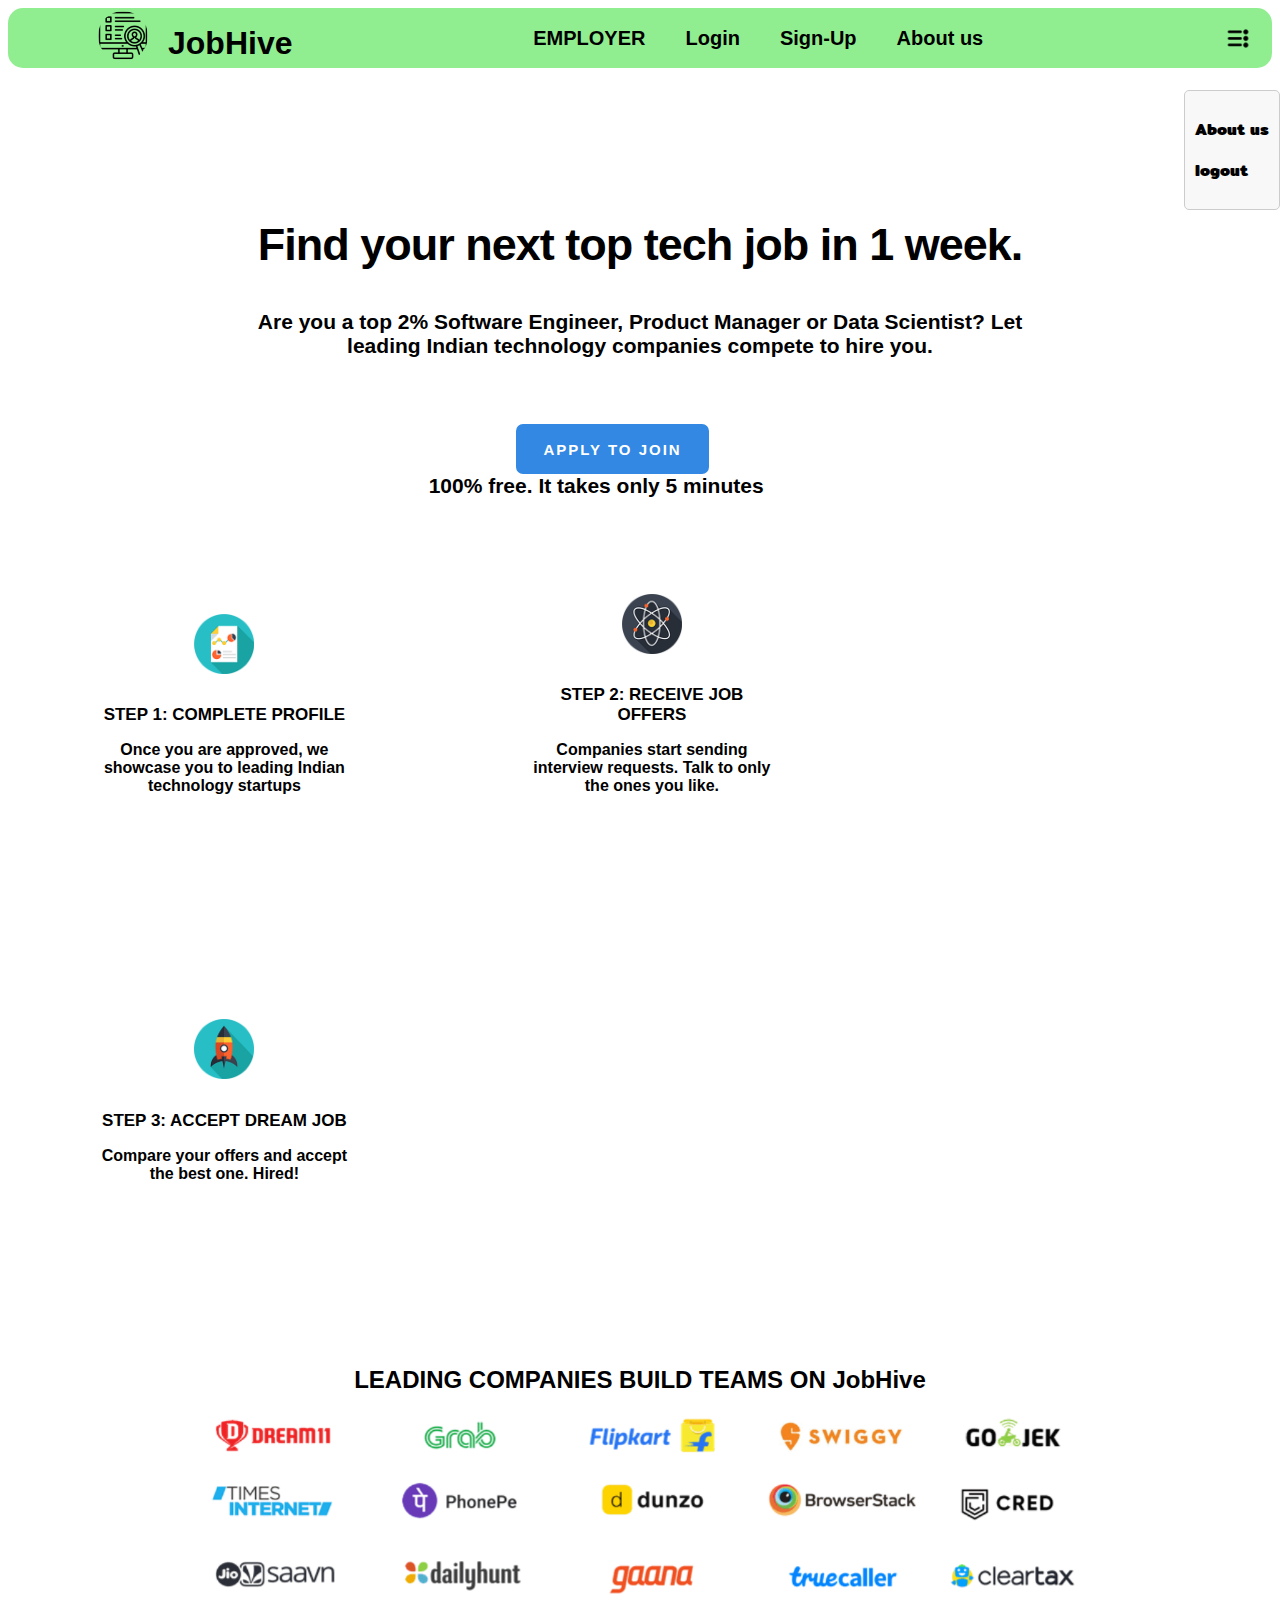
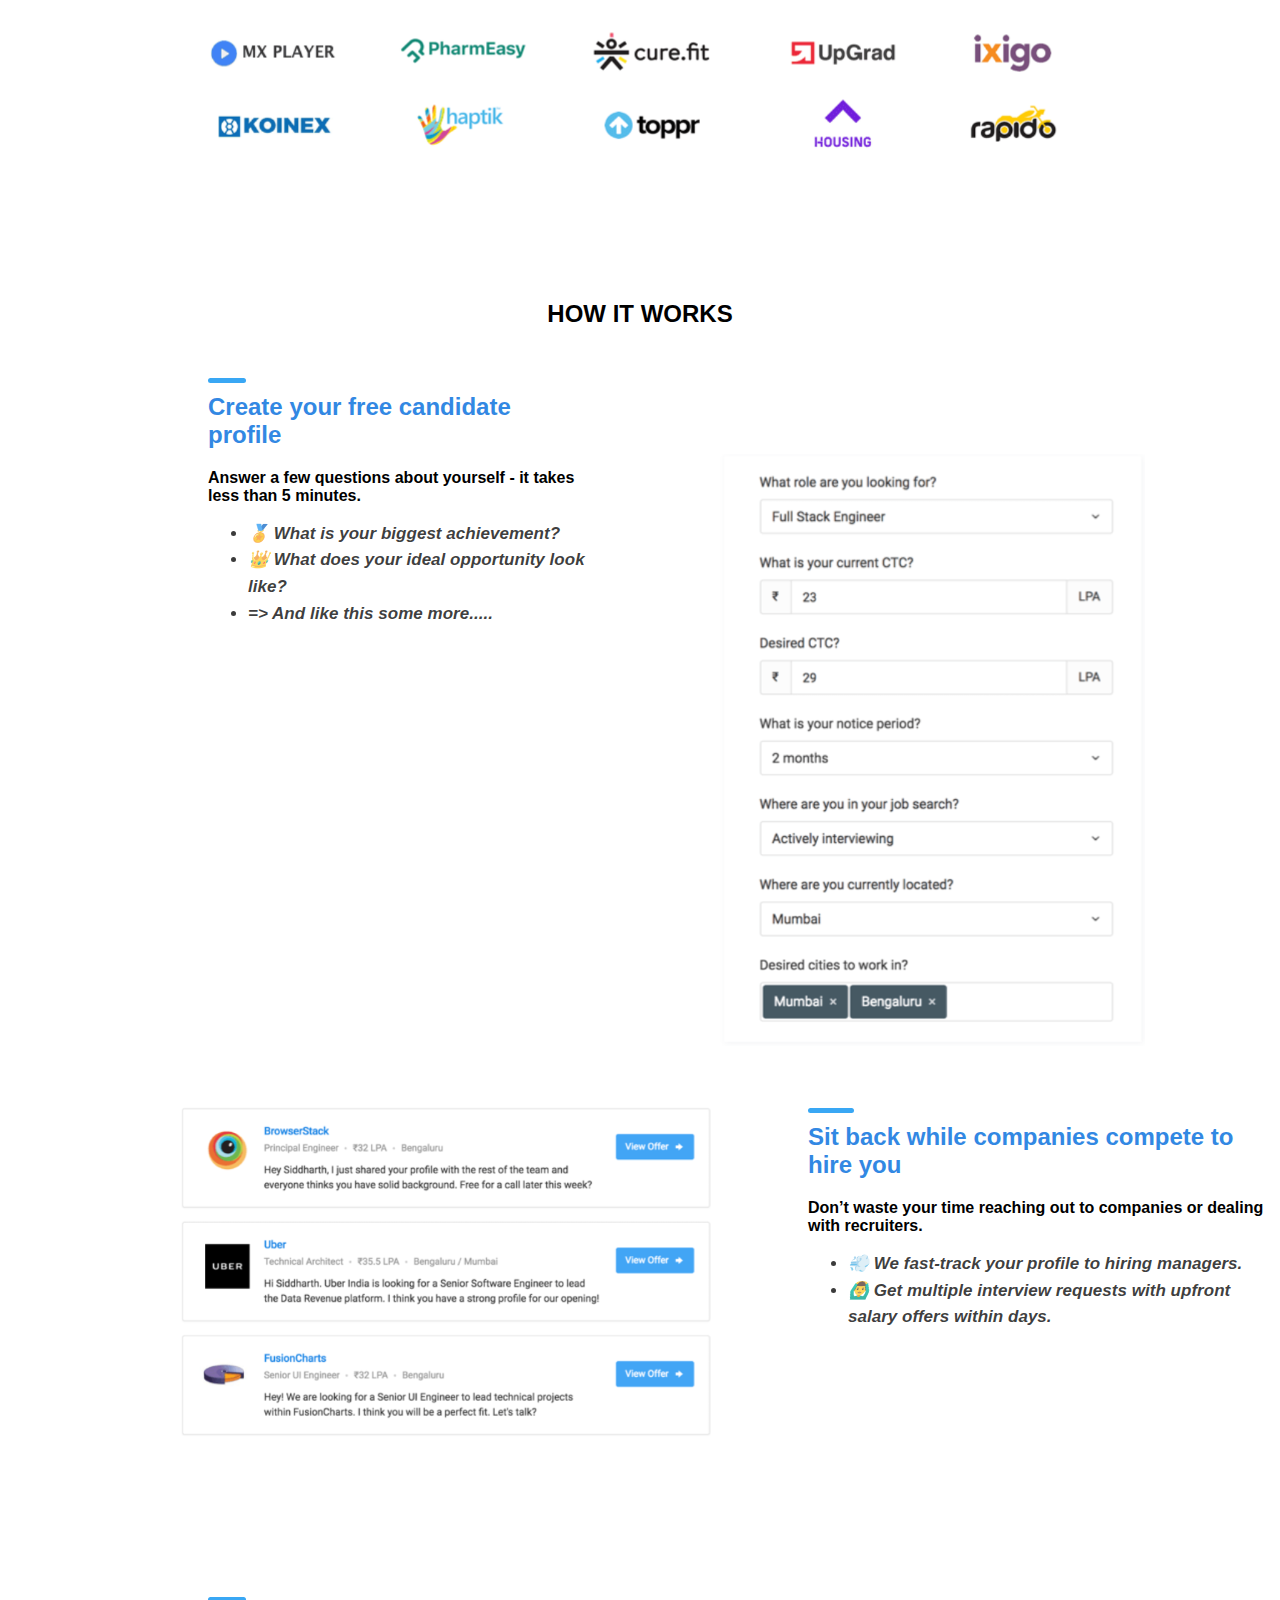
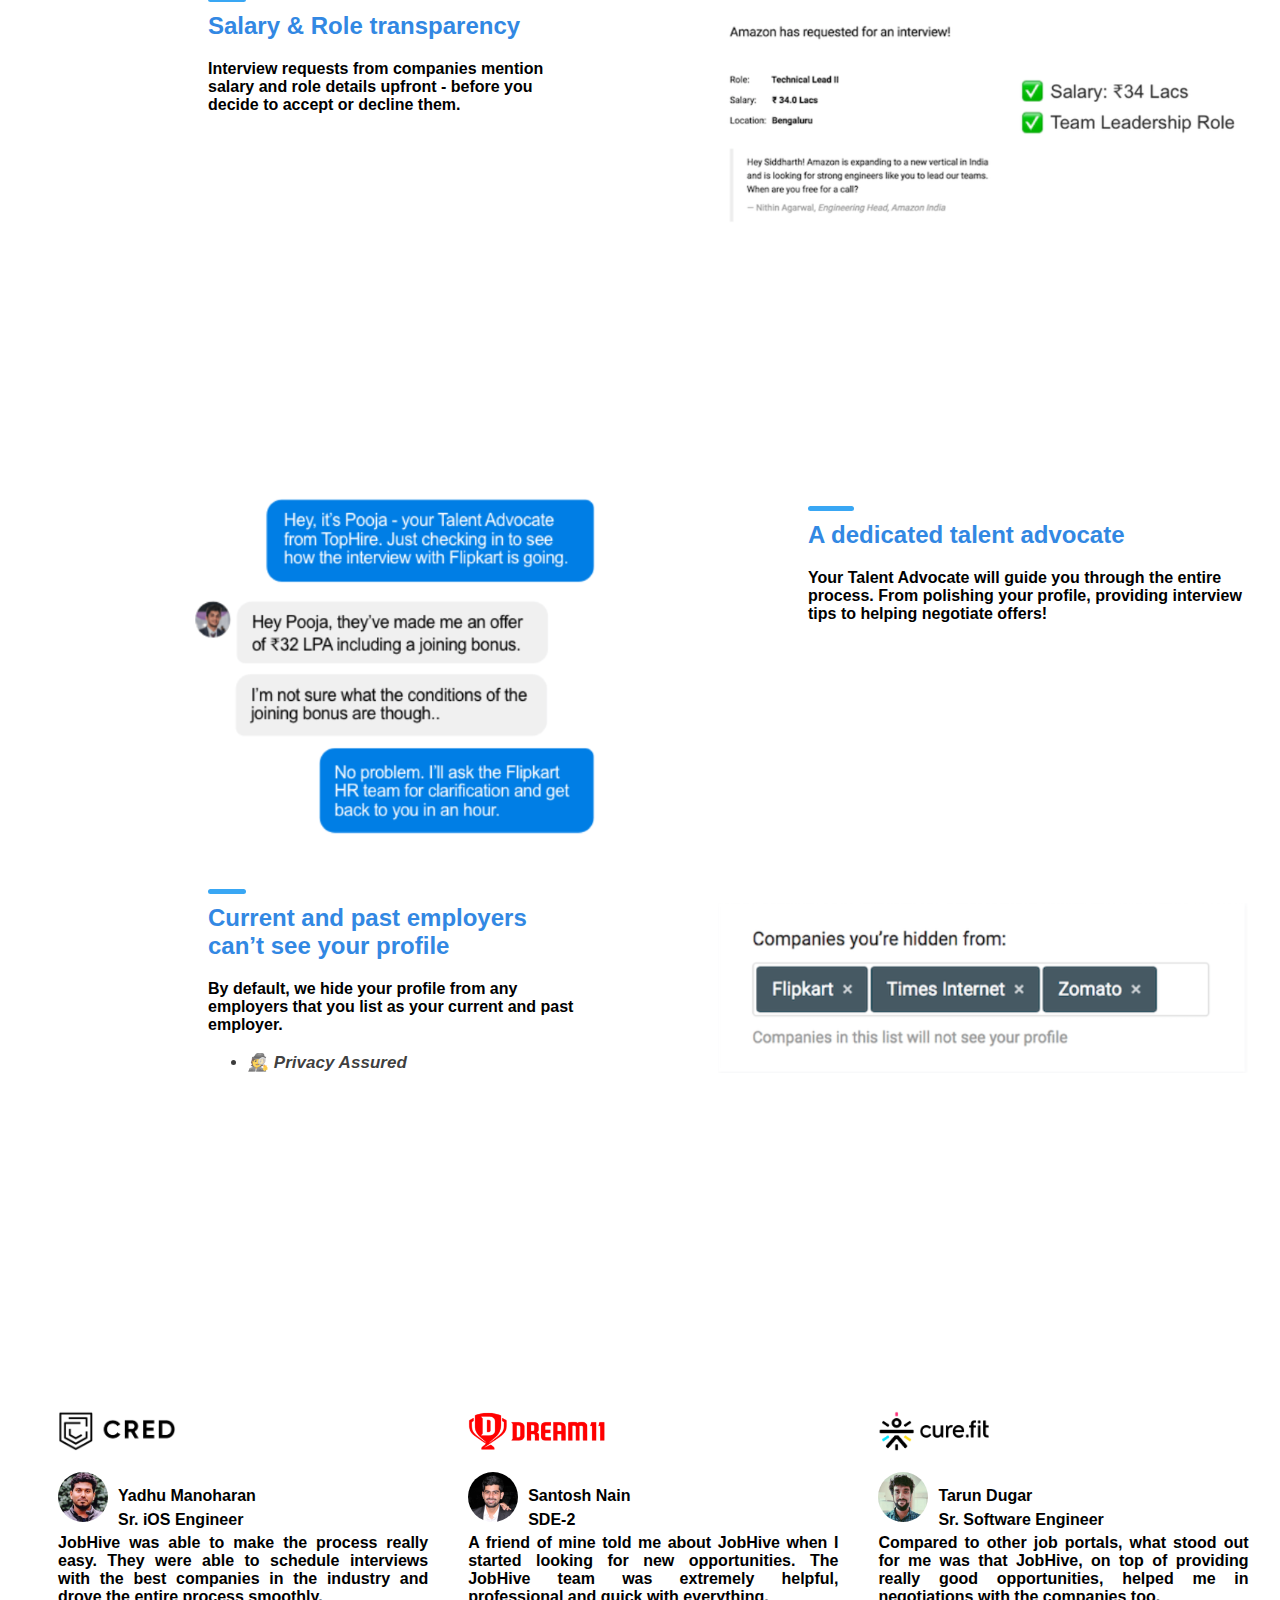
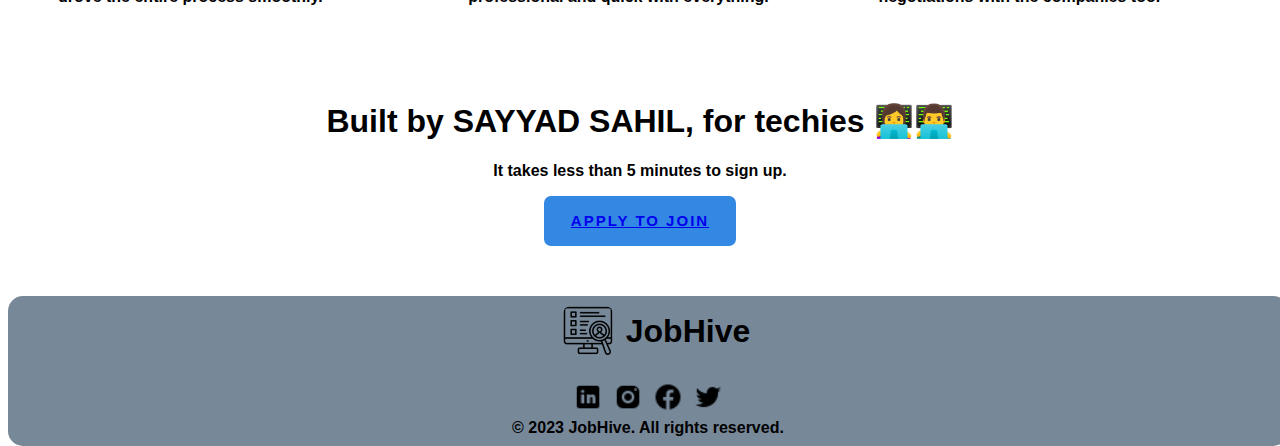
<file: index.html>
<link rel="preconnect" href="https://fonts.googleapis.com">
<link rel="preconnect" href="https://fonts.gstatic.com" crossorigin>
<link href="https://fonts.googleapis.com/css2?family=Alkatra&family=Mitr:wght@300&family=Permanent+Marker&display=swap"
    rel="stylesheet">
<link rel="stylesheet" href="style.css">
<!DOCTYPE html>
<html lang="en">

<head>
    <meta charset="UTF-8">
    <meta http-equiv="X-UA-Compatible" content="IE=edge">
    <meta name="viewport" content="width=device-width, initial-scale=1.0">
    <title>JobHive</title>
    <script>
        // JavaScript function to toggle visibility of more options
        function toggleMoreOptions() {
            var moreOptionsDropdown = document.getElementById("more-options-dropdown");
            moreOptionsDropdown.style.display = moreOptionsDropdown.style.display === "none" ? "block" : "none";
        }
    </script>

</head>

<body>
    <header>
        <div class="navbar">
            <div class="logo">
                <img src="joblogo1.png" alt="Logo">
                <h1>JobHive</h1>
            </div>

            <nav>
                <ul>
                    <li><a href="employer.html">EMPLOYER</a></li>
                    <li><a href="login.html">Login</a></li>
                    <li><a href="signup.html">Sign-Up</a></li>
                    <li><a href="about.html">About us</a></li>
                </ul>
            </nav>

            <div class="more-options" onclick="toggleMoreOptions()">
                <img src="more.png" alt="More Options" width="28" height="28">
            </div>

            <div id="more-options-dropdown" class="more-options-dropdown">
                <!-- More options content... -->
                <p><a href="about.html">About us</a></p>
                <p><a href="index.html">logout</a></p>
            </div>
    </header>

    <body>
        <div class="main">
            <h1>Find your next top tech job in 1 week.</h1>
            <p class="para">Are you a top 2% Software Engineer, Product Manager or Data Scientist?
                Let leading Indian technology companies compete to hire you.</p>
            <button class="btn"><a href="login.html">APPLY TO JOIN</a></button>
            <p class="para2">100% free. It takes only 5 minutes</p>
        </div>

        <div class="services">
            <div class="card">
                <div class="services-icon">
                    <img src="step1.png" alt="services">
                </div>
                <div class="services-description">
                    <h1>STEP 1: COMPLETE PROFILE</h1>
                    <p>Once you are approved, we showcase you to leading Indian technology startups</p>
                </div>
            </div>
            <div class="card">
                <div class="services-icon">
                    <img src="step2.png" alt="services">
                </div>
                <div class="services-description">
                    <h1>STEP 2: RECEIVE JOB OFFERS</h1>
                    <p>Companies start sending interview requests. Talk to only the ones you like.</p>
                </div>
            </div>
            <div class="card">
                <div class="services-icon">
                    <img src="step3.png" alt="services">
                </div>
                <div class="services-description">
                    <h1>STEP 3: ACCEPT DREAM JOB</h1>
                    <p>Compare your offers and accept the best one. Hired!</p>
                </div>
            </div>
        </div>
        <div class="client-section">
            <h1 class="hiring-componies">LEADING COMPANIES BUILD TEAMS ON JobHive
            </h1>
            <div class="logo-list">
                <img src="logo-list.png" alt="logo-list">
            </div>
        </div>
        <div class="container">
            <div class="text">
                <h class="how-work">HOW IT WORKS</h>
            </div>
            <div class="flex-split">
                <div class="f-left">
                    <div class="stylishline"></div>
                    <h2>
                        <span class="benefit-heading">Create your free candidate profile</span>
                    </h2>
                    <p class="key-differ">Answer a few questions about yourself - it takes less than 5 minutes.</p>
                    <ul>
                        <li class="key-differ-list">
                            <span>‍🏅 What is your biggest achievement?</span>
                        </li>
                        <li class="key-differ-list">
                            <span>‍👑️ What does your ideal opportunity look like?</span>
                        </li>
                        <li class="key-differ-list">
                            <span>=> And like this some more.....</span>
                        </li>

                    </ul>
                </div>
                <div class="f-right">
                    <img class="img-key" src="keydiffer.png" alt="key-differ">
                </div>
            </div>

            <div class="flex-split-static">
                <div class="f-left-static">
                    <img class="img-key" src="static.png" alt="key-differ">
                </div>
                <div class="f-right-static">
                    <div class="stylishline"></div>
                    <h2>
                        <span class="benefit-heading">Sit back while companies compete to hire you</span>
                    </h2>
                    <p class="key-differ">Don’t waste your time reaching out to companies or dealing with recruiters.
                    </p>
                    <ul>
                        <li class="key-differ-list">
                            <span>‍💨 We fast-track your profile to hiring managers.</span>
                        </li>
                        <li class="key-differ-list">
                            <span>‍🙆‍♂️ Get multiple interview requests with upfront salary offers within days.</span>
                        </li>
                    </ul>
                </div>
            </div>

            <div class="flex-split-salary">
                <div class="f-left">
                    <div class="stylishline"></div>
                    <h2>
                        <span class="benefit-heading">Salary & Role transparency</span>
                    </h2>
                    <p class="key-differ">Interview requests from companies mention salary and role details upfront -
                        before you decide to accept or decline them.</p>
                </div>
                <div class="f-right-salary">
                    <img class="img-key" src="salary.png" alt="key-differ">
                </div>
            </div>

            <div class="flex-split-static">
                <div class="f-left-static">
                    <img class="img-key" src="chat1.png" alt="key-differ">
                </div>
                <div class="f-right-static">
                    <div class="stylishline"></div>
                    <h2>
                        <span class="benefit-heading">A dedicated talent advocate</span>
                    </h2>
                    <p class="key-differ">Your Talent Advocate will guide you through the entire process. From polishing
                        your profile, providing interview tips to helping negotiate offers!</p>

                </div>
            </div>

            <div class="flex-split-salary">
                <div class="f-left">
                    <div class="stylishline"></div>
                    <h2>
                        <span class="benefit-heading">Current and past employers can’t see your profile</span>
                    </h2>
                    <p class="key-differ">By default, we hide your profile from any employers that you list as your
                        current and past employer.</p>
                    <ul>
                        <li class="key-differ-list">
                            <span>‍🕵 Privacy Assured</span>
                        </li>
                    </ul>
                </div>
                <div class="f-right">
                    <img class="img-key" src="privacy.png" alt="key-differ">
                </div>
            </div>
        </div>
        <div class="componies">
            <div class="card-borderless">
                <div class="compony">
                    <img src="compony1.png" alt="cred">
                </div>
                <div class="candidate">
                    <div class="image">
                        <img src="candidate1.jpg" alt="image">
                    </div>
                    <div>
                        <h4 class="candidate-name">Yadhu Manoharan </h4>
                        <span>Sr. iOS Engineer</span>
                    </div>
                </div>
                <div class="content">JobHive was able to make the process really easy. They were able to schedule
                    interviews with the best companies in the industry and drove the entire process smoothly.</div>
            </div>

            <div class="card-borderless">
                <div class="compony">
                    <img src="compony2.png" alt="dream11">
                </div>
                <div class="candidate">
                    <div class="image">
                        <img src="candidate2.jpeg" alt="image">
                    </div>
                    <div>
                        <h4 class="candidate-name">Santosh Nain </h4>
                        <span>SDE-2</span>
                    </div>
                </div>
                <div class="content">A friend of mine told me about JobHive when I started looking for new
                    opportunities. The JobHive team was extremely helpful, professional and quick with everything.
                </div>
            </div>

            <div class="card-borderless">
                <div class="compony">
                    <img src="compony3.png" alt="cure.fit">
                </div>
                <div class="candidate">
                    <div class="image">
                        <img src="candidate3.jpeg" alt="image">
                    </div>
                    <div>
                        <h4 class="candidate-name">Tarun Dugar </h4>
                        <span>Sr. Software Engineer</span>
                    </div>
                </div>
                <div class="content">Compared to other job portals, what stood out for me was that JobHive, on top of
                    providing really good opportunities, helped me in negotiations with the companies too.</div>
            </div>
        </div>

        <div class="owner">
            <h1>Built by SAYYAD SAHIL, for techies 👩‍💻👨‍💻</h1>
            <p>It takes less than 5 minutes to sign up.</p>
           <button class="owner"><a href="login.html">APPLY TO JOIN</a></button>
        </div>

    </body>
    <footer class="footer">
        <img src="joblogo1.png" alt="Logo">
        <h1>JobHive</h1><br>
        <div class="social-icons">
            <a href="https://www.linkedin.com/" target="_blank">
                <img src="linkedin.png" alt="LinkedIn">
            </a>
            <a href="https://www.instagram.com/" target="_blank">
                <img src="instagram.png" alt="Instagram">
            </a>
            <a href="https://www.facebook.com/" target="_blank">
                <img src="facebook.png" alt="Facebook">
            </a>
            <a href="https://twitter.com/" target="_blank">
                <img src="twitter.png" alt="Twitter">
            </a>
        </div>

        <p>&copy; 2023 JobHive. All rights reserved.</p>
    </footer>

</body>

</html>
</file>
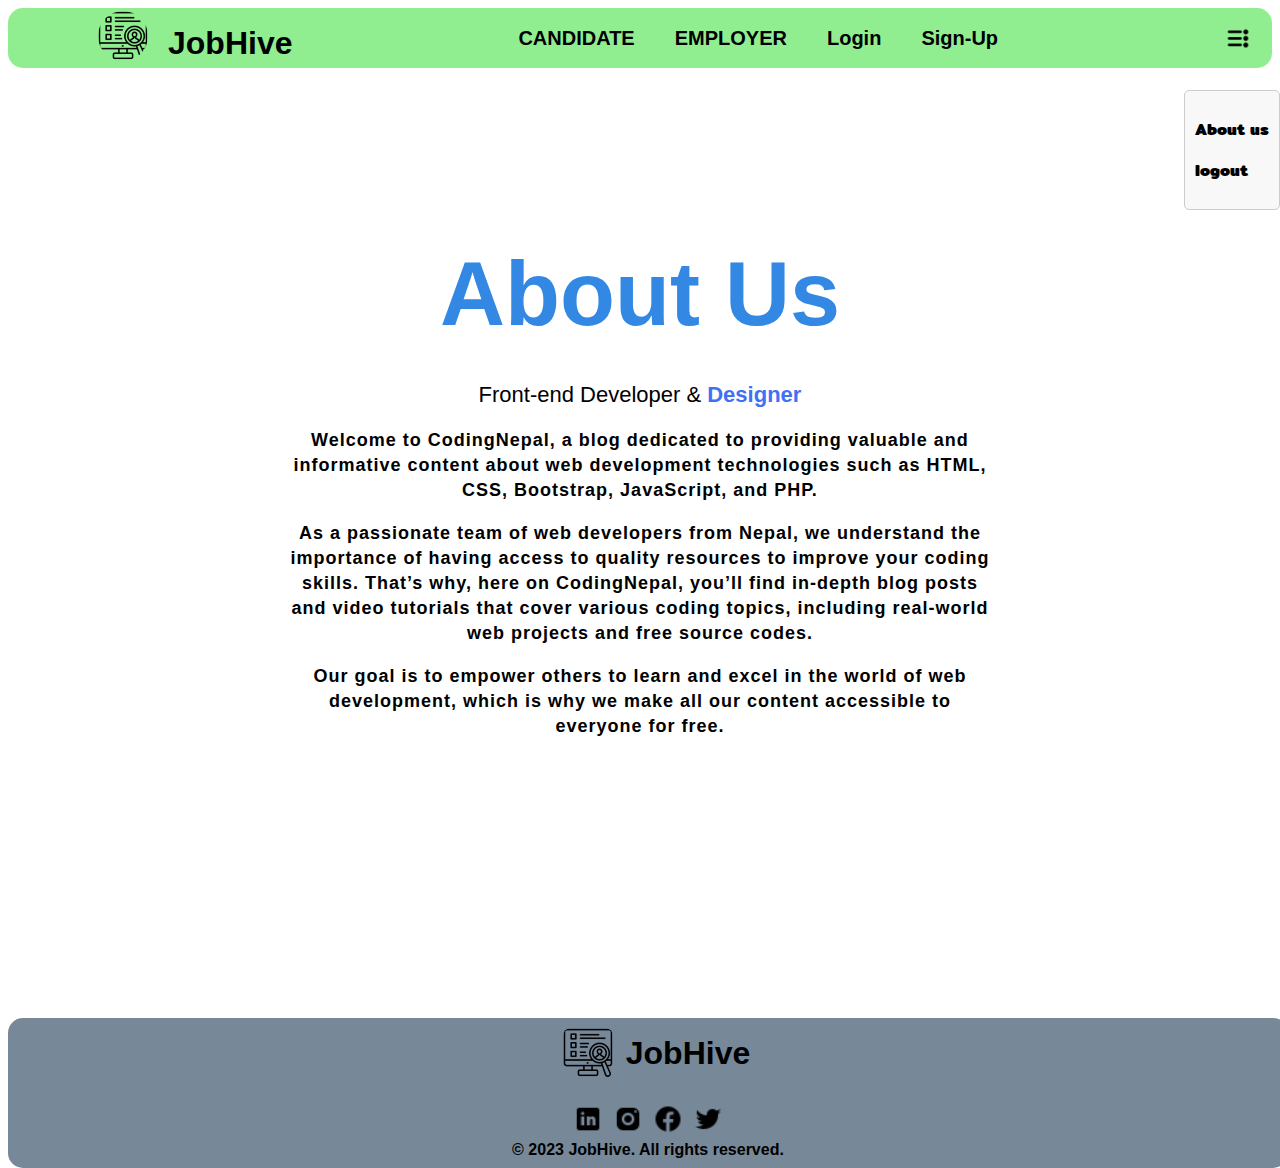
<file: about.html>
<link rel="preconnect" href="https://fonts.googleapis.com">
<link rel="preconnect" href="https://fonts.gstatic.com" crossorigin>
<link href="https://fonts.googleapis.com/css2?family=Alkatra&family=Mitr:wght@300&family=Permanent+Marker&display=swap"
    rel="stylesheet">
<link rel="stylesheet" href="style.css">
<!DOCTYPE html>
<html lang="en">

<head>
    <meta charset="UTF-8">
    <meta http-equiv="X-UA-Compatible" content="IE=edge">
    <meta name="viewport" content="width=device-width, initial-scale=1.0">
    <title>JobHive</title>
    <script>
        // JavaScript function to toggle visibility of more options
        function toggleMoreOptions() {
            var moreOptionsDropdown = document.getElementById("more-options-dropdown");
            moreOptionsDropdown.style.display = moreOptionsDropdown.style.display === "none" ? "block" : "none";
        }
    </script>
    <style>
        .about-us {
            height: 100vh;
            width: 100%;
            padding: 0px 0px;
        }

        .about {
            width: 1130px;
            max-width: 85%;
            margin: 0 auto;
            display: flex;
            align-items: center;
            justify-content: space-around;
        }

        .text {
            width: 700px;
        }

        .text h2 {
            font-size: 90px;
            font-weight: 600;
            margin-bottom: 10px;

        }

        .text h5 {
            font-size: 22px;
            font-weight: 500;
            margin-bottom: 20px;
        }

        span {
            color: #4070f4;
        }

        .text p {
            font-size: 18px;
            line-height: 25px;
            letter-spacing: 1px;
        }

        .data {
            margin-top: 30px;
        }

        .hire {
            font-size: 18px;
            background: #4070f4;
            color: #fff;
            text-decoration: none;
            border: none;
            padding: 8px 25px;
            border-radius: 6px;
            transition: 0.5s;
        }

        .hire:hover {
            background: #000;
            border: 1px solid #4070f4;
        }
    </style>

</head>

<body>
    <header>
        <div class="navbar">
            <div class="logo">
                <img src="joblogo1.png" alt="Logo">
                <h1>JobHive</h1>
            </div>

            <nav>
                <ul>
                    <li><a href="index.html">CANDIDATE</a></li>
                    <li><a href="employer.html">EMPLOYER</a></li>
                    <li><a href="login.html">Login</a></li>
                    <li><a href="signup.html">Sign-Up</a></li>
                </ul>
            </nav>

            <div class="more-options" onclick="toggleMoreOptions()">
                <img src="more.png" alt="More Options" width="28" height="28">
            </div>

            <div id="more-options-dropdown" class="more-options-dropdown">
                <!-- More options content... -->
                <p><a href="about.html">About us</a></p>
                <p><a href="index.html">logout</a></p>
            </div>
    </header>

    <body>
        <section class="about-us">
            <div class="about">
                <!--<img src="girl.png" class="pic">-->
                <div class="text">
                    <h2>About Us</h2>
                    <h5>Front-end Developer & <span>Designer</span></h5>
                    <p>Welcome to CodingNepal, a blog dedicated to providing valuable and informative content about web
                        development technologies such as HTML, CSS, Bootstrap, JavaScript, and PHP. </p>

                    <p>As a passionate team of web developers from Nepal, we understand the importance of having access
                        to quality resources to improve your coding skills. That’s why, here on CodingNepal, you’ll find
                        in-depth blog posts and video tutorials that cover various coding topics, including real-world
                        web projects and free source codes. </p> 

                    <p> Our goal is to empower others to learn and excel in the world of web development, which is why
                        we make all our content accessible to everyone for free.</p>
                </div>
            </div>
        </section>

    </body>


    <footer class="footer">
        <img src="joblogo1.png" alt="Logo">
        <h1>JobHive</h1><br>
        <div class="social-icons">
            <a href="https://www.linkedin.com/" target="_blank">
                <img src="linkedin.png" alt="LinkedIn">
            </a>
            <a href="https://www.instagram.com/" target="_blank">
                <img src="instagram.png" alt="Instagram">
            </a>
            <a href="https://www.facebook.com/" target="_blank">
                <img src="facebook.png" alt="Facebook">
            </a>
            <a href="https://twitter.com/" target="_blank">
                <img src="twitter.png" alt="Twitter">
            </a>
        </div>

        <p>&copy; 2023 JobHive. All rights reserved.</p>
    </footer>

</body>

</html>
</file>
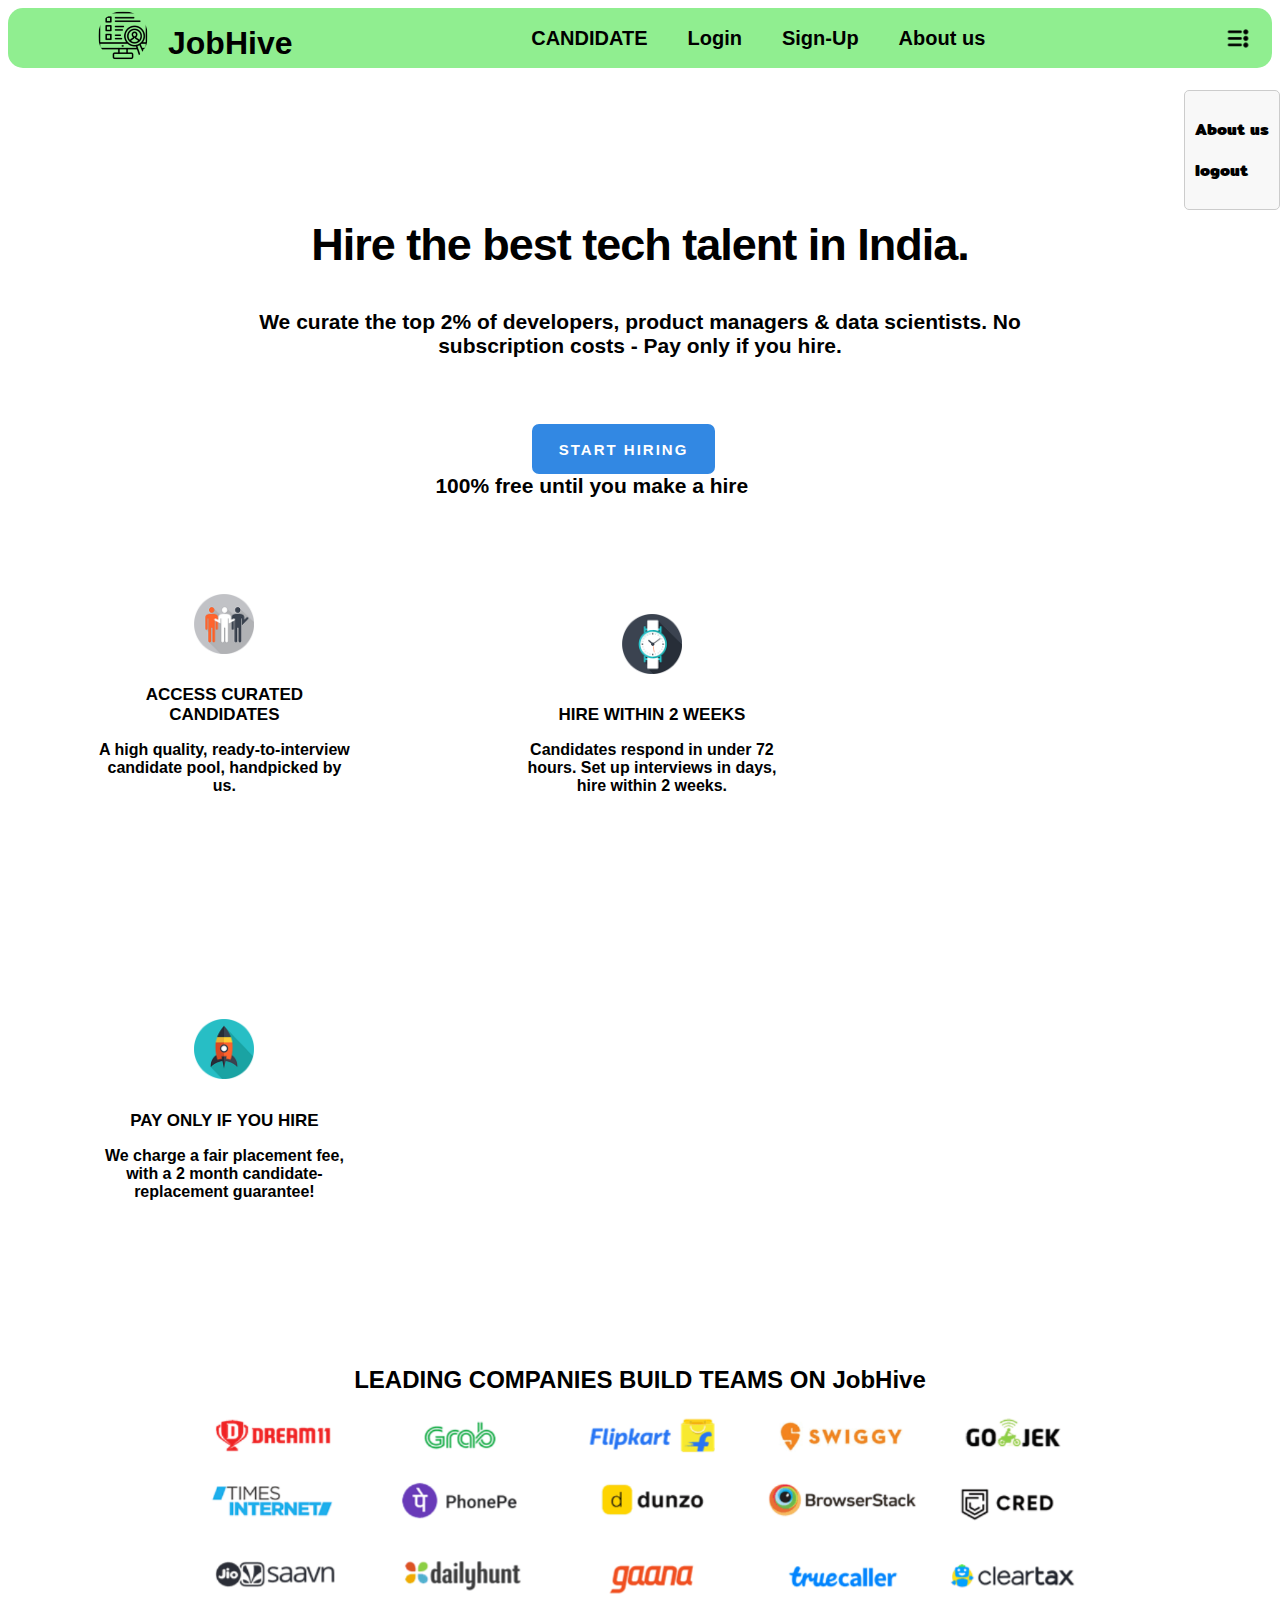
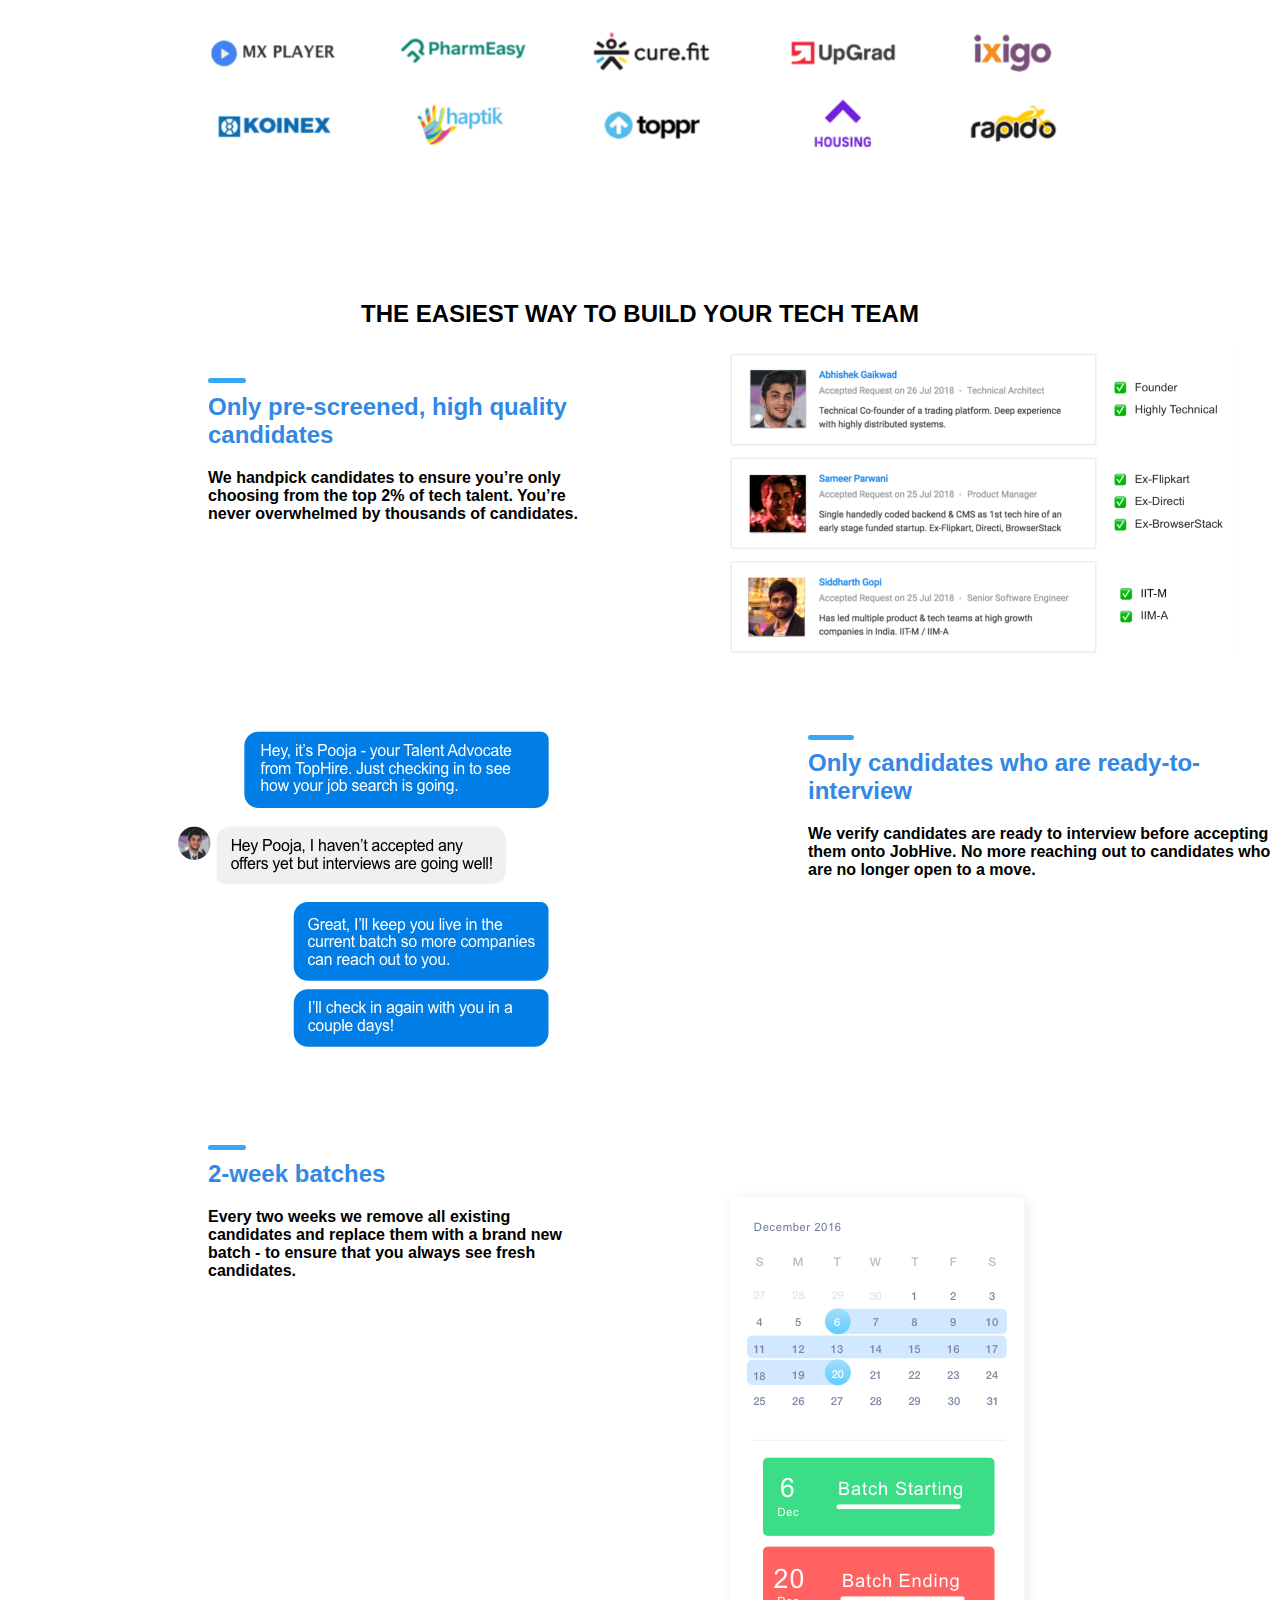
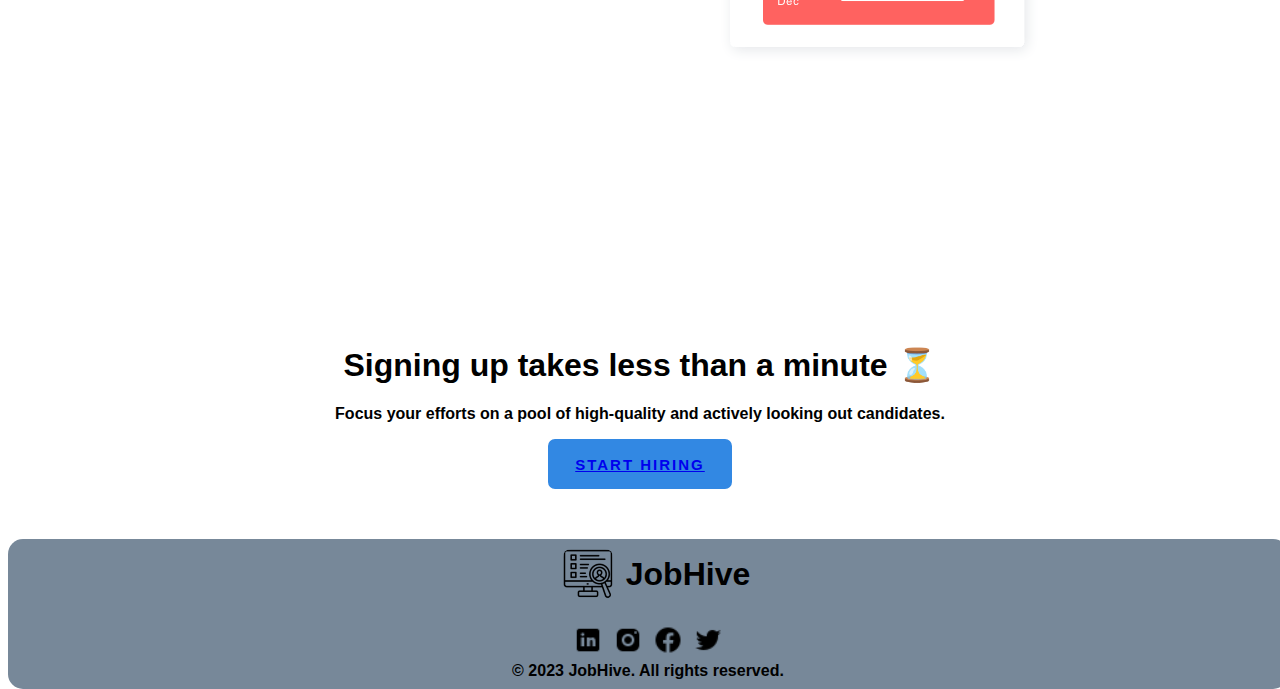
<file: employer.html>
<link rel="preconnect" href="https://fonts.googleapis.com">
<link rel="preconnect" href="https://fonts.gstatic.com" crossorigin>
<link href="https://fonts.googleapis.com/css2?family=Alkatra&family=Mitr:wght@300&family=Permanent+Marker&display=swap"
    rel="stylesheet">
<link rel="stylesheet" href="style.css">
<!DOCTYPE html>
<html lang="en">

<head>
    <meta charset="UTF-8">
    <meta http-equiv="X-UA-Compatible" content="IE=edge">
    <meta name="viewport" content="width=device-width, initial-scale=1.0">
    <title>JobHive</title>
    <script>
        // JavaScript function to toggle visibility of more options
        function toggleMoreOptions() {
            var moreOptionsDropdown = document.getElementById("more-options-dropdown");
            moreOptionsDropdown.style.display = moreOptionsDropdown.style.display === "none" ? "block" : "none";
        }
    </script>

</head>

<body>
    <header>
        <div class="navbar">
            <div class="logo">
                <img src="joblogo1.png" alt="Logo">
                <h1>JobHive</h1>
            </div>

            <nav>
                <ul>
                    <!-- <li><a href="index.html">Home</a></li> -->
                    <li><a href="index.html">CANDIDATE</a></li>
                    <li><a href="login.html">Login</a></li>
                    <li><a href="signup.html">Sign-Up</a></li>
                    <li><a href="about.html">About us</a></li>
                </ul>
            </nav>

            <div class="more-options" onclick="toggleMoreOptions()">
                <img src="more.png" alt="More Options" width="28" height="28">
            </div>

            <div id="more-options-dropdown" class="more-options-dropdown">
                <!-- More options content... -->
                <p><a href="about.html">About us</a></p>
                <p><a href="index.html">logout</a></p>
            </div>
    </header>

    <body>
        <div class="main">
            <h1>Hire the best tech talent in India.</h1>
            <p class="para">We curate the top 2% of developers, product managers & data scientists.
                No subscription costs - Pay only if you hire.</p>
            <button class="btn"><a href="signup.html">START HIRING</a></button>
            <p class="para2">100%  free  until  you  make  a  hire</p>
        </div>

        <div class="services">
            <div class="card">
                <div class="services-icon">
                    <img src="step11.png" alt="services">
                </div>
                <div class="services-description">
                    <h1>ACCESS CURATED CANDIDATES</h1>
                    <p>A high quality, ready-to-interview candidate pool, handpicked by us.</p>
                </div>
            </div>
            <div class="card">
                <div class="services-icon">
                    <img src="step22.png" alt="services">
                </div>
                <div class="services-description">
                    <h1>HIRE WITHIN 2 WEEKS</h1>
                    <p>Candidates respond in under 72 hours. Set up interviews in days, hire within 2 weeks.</p>
                </div>
            </div>
            <div class="card">
                <div class="services-icon">
                    <img src="step3.png" alt="services">
                </div>
                <div class="services-description">
                    <h1>PAY ONLY IF YOU HIRE</h1>
                    <p>We charge a fair placement fee, with a 2 month candidate-replacement guarantee!</p>
                </div>
            </div>
        </div>

        <div class="client-section">
            <h1 class="hiring-componies">LEADING COMPANIES BUILD TEAMS ON JobHive
            </h1>
            <div class="logo-list">
                <img src="logo-list.png" alt="logo-list">
            </div>
        </div>

        <div class="container">
            <div class="text">
                <h class="how-work">THE EASIEST WAY TO BUILD YOUR TECH TEAM</h>
            </div>
            <div class="flex-split">
                <div class="f-left">
                    <div class="stylishline"></div>
                    <h2>
                        <span class="benefit-heading">Only pre-screened, high quality candidates</span>
                    </h2>
                    <p class="key-differ">We handpick candidates to ensure you’re only choosing from the top 2% of tech
                        talent. You’re never overwhelmed by thousands of candidates.</p>
                </div>
                <div class="f-right">
                    <img class="img-key" src="way1.png" alt="key-differ">
                </div>
            </div>

            <div class="flex-split-static">
                <div class="f-left-static">
                    <img class="img-key" src="way2.png" alt="key-differ">
                </div>
                <div class="f-right-static">
                    <div class="stylishline"></div>
                    <h2>
                        <span class="benefit-heading">Only candidates who are ready-to-interview</span>
                    </h2>
                    <p class="key-differ">We verify candidates are ready to interview before accepting them onto
                        JobHive. No more reaching out to candidates who are no longer open to a move.
                    </p>
                </div>
            </div>

            <div class="flex-split-salary">
                <div class="f-left">
                    <div class="stylishline"></div>
                    <h2>
                        <span class="benefit-heading">2-week batches</span>
                    </h2>
                    <p class="key-differ">Every two weeks we remove all existing candidates and replace them with a
                        brand new batch - to ensure that you always see fresh candidates.</p>
                </div>
                <div class="f-right-salary">
                    <img class="img-key" src="way3.png" alt="key-differ">
                </div>
            </div>
        </div>
        <div class="owner">
            <h1>Signing up takes less than a minute ⏳</h1>
            <p>Focus your efforts on a pool of high-quality and actively looking out candidates.</p>
           <button class="owner"><a href="signup.html">start hiring</a></button>
        </div>
    </body>


    <footer class="footer">
        <img src="joblogo1.png" alt="Logo">
        <h1>JobHive</h1><br>
        <div class="social-icons">
            <a href="https://www.linkedin.com/" target="_blank">
                <img src="linkedin.png" alt="LinkedIn">
            </a>
            <a href="https://www.instagram.com/" target="_blank">
                <img src="instagram.png" alt="Instagram">
            </a>
            <a href="https://www.facebook.com/" target="_blank">
                <img src="facebook.png" alt="Facebook">
            </a>
            <a href="https://twitter.com/" target="_blank">
                <img src="twitter.png" alt="Twitter">
            </a>
        </div>

        <p>&copy; 2023 JobHive. All rights reserved.</p>
    </footer>

</body>

</html>
</file>
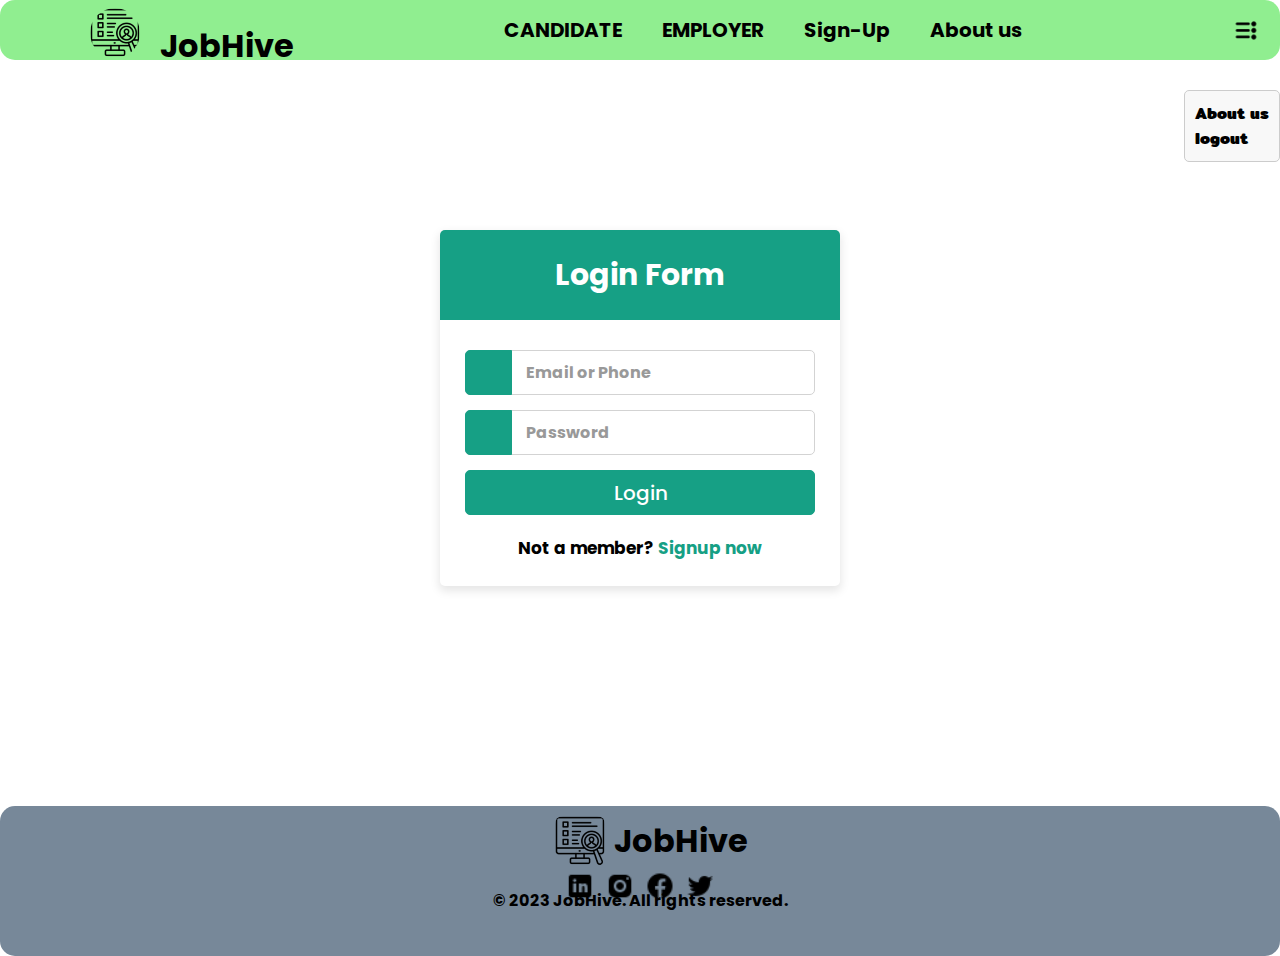
<file: login.html>
<link rel="preconnect" href="https://fonts.googleapis.com">
<link rel="preconnect" href="https://fonts.gstatic.com" crossorigin>
<link href="https://fonts.googleapis.com/css2?family=Alkatra&family=Mitr:wght@300&family=Permanent+Marker&display=swap"
    rel="stylesheet">
<link rel="stylesheet" href="style.css">
<!-- <link rel="stylesheet" href="login.css"> -->
<link rel="script" href="app.py">
<!DOCTYPE html>
<html lang="en">

<head>
    <meta charset="UTF-8">
    <meta http-equiv="X-UA-Compatible" content="IE=edge">
    <meta name="viewport" content="width=device-width, initial-scale=1.0">
    <title>JobHive</title>
    <script>
        // JavaScript function to toggle visibility of more options
        function toggleMoreOptions() {
            var moreOptionsDropdown = document.getElementById("more-options-dropdown");
            moreOptionsDropdown.style.display = moreOptionsDropdown.style.display === "none" ? "block" : "none";
        }
    </script>
    <style>
  @import url('https://fonts.googleapis.com/css2?family=Poppins:wght@200;300;400;500;600;700&display=swap');
*{
  margin: 0;
  padding: 0;
  box-sizing: border-box;
  font-family: 'Poppins',sans-serif;
}

::selection{
  background: rgba(26,188,156,0.3);
}
.container{
  max-width: 440px;
  padding: 0 20px;
  margin: 170px auto;
}
.wrapper{
  width: 100%;
  background: #fff;
  border-radius: 5px;
  box-shadow: 0px 4px 10px 1px rgba(0,0,0,0.1);
}
.wrapper .title{
  height: 90px;
  background: #16a085;
  border-radius: 5px 5px 0 0;
  color: #fff;
  font-size: 30px;
  font-weight: 600;
  display: flex;
  align-items: center;
  justify-content: center;
}
.wrapper form{
  padding: 30px 25px 25px 25px;
}
.wrapper form .row{
  height: 45px;
  margin-bottom: 15px;
  position: relative;
}
.wrapper form .row input{
  height: 100%;
  width: 100%;
  outline: none;
  padding-left: 60px;
  border-radius: 5px;
  border: 1px solid lightgrey;
  font-size: 16px;
  transition: all 0.3s ease;
}
form .row input:focus{
  border-color: #16a085;
  box-shadow: inset 0px 0px 2px 2px rgba(26,188,156,0.25);
}
form .row input::placeholder{
  color: #999;
}
.wrapper form .row i{
  position: absolute;
  width: 47px;
  height: 100%;
  color: #fff;
  font-size: 18px;
  background: #16a085;
  border: 1px solid #16a085;
  border-radius: 5px 0 0 5px;
  display: flex;
  align-items: center;
  justify-content: center;
}
.wrapper form .pass{
  margin: -8px 0 20px 0;
}
.wrapper form .pass a{
  color: #16a085;
  font-size: 17px;
  text-decoration: none;
}
.wrapper form .pass a:hover{
  text-decoration: underline;
}
.wrapper form .button input{
  color: #fff;
  font-size: 20px;
  font-weight: 500;
  padding-left: 0px;
  background: #16a085;
  border: 1px solid #16a085;
  cursor: pointer;
}
form .button input:hover{
  background: #12876f;
}
.wrapper form .signup-link{
  text-align: center;
  margin-top: 20px;
  font-size: 17px;
}
.wrapper form .signup-link a{
  color: #16a085;
  text-decoration: none;
}
form .signup-link a:hover{
  text-decoration: underline;
}
    </style>

</head>

<body>
    <header>
        <div class="navbar">
            <div class="logo">
                <img src="joblogo1.png" alt="Logo">
                <h1>JobHive</h1>
            </div>

            <nav>
                <ul>
                    <li><a href="index.html">CANDIDATE</a></li>
                    <li><a href="employer.html">EMPLOYER</a></li>
                    <li><a href="signup.html">Sign-Up</a></li>
                    <li><a href="about.html">About us</a></li>
                </ul>
            </nav>

            <div class="more-options" onclick="toggleMoreOptions()">
                <img src="more.png" alt="More Options" width="28" height="28">
            </div>

            <div id="more-options-dropdown" class="more-options-dropdown">
                <!-- More options content... -->
                <p><a href="about.html">About us</a></p>
                <p><a href="index.html">logout</a></p>
            </div>
    </header>
    <body>
        <div class="container">
            <div class="wrapper">
              <div class="title"><span>Login Form</span></div>
              <form action="#">
                <div class="row">
                  <i class="fas fa-user"></i>
                  <input type="text" placeholder="Email or Phone" required>
                </div>
                <div class="row">
                  <i class="fas fa-lock"></i>
                  <input type="password" placeholder="Password" required>
                </div>
                <!-- <div class="pass"><a href="#">Forgot password?</a></div> -->
                <div class="row button">
                  <input type="submit" value="Login">
                </div>
                <div class="signup-link">Not a member? <a href="signup.html">Signup now</a></div>
              </form>
            </div>
          </div>
    </body>
   

    <footer class="footer">
        <img src="joblogo1.png" alt="Logo">
        <h1>JobHive</h1><br>
        <div class="social-icons">
            <a href="https://www.linkedin.com/" target="_blank">
                <img src="linkedin.png" alt="LinkedIn">
            </a>
            <a href="https://www.instagram.com/" target="_blank">
                <img src="instagram.png" alt="Instagram">
            </a>
            <a href="https://www.facebook.com/" target="_blank">
                <img src="facebook.png" alt="Facebook">
            </a>
            <a href="https://twitter.com/" target="_blank">
                <img src="twitter.png" alt="Twitter">
            </a>
        </div>

        <p>&copy; 2023 JobHive. All rights reserved.</p>
    </footer>

</body>

</html>
</file>
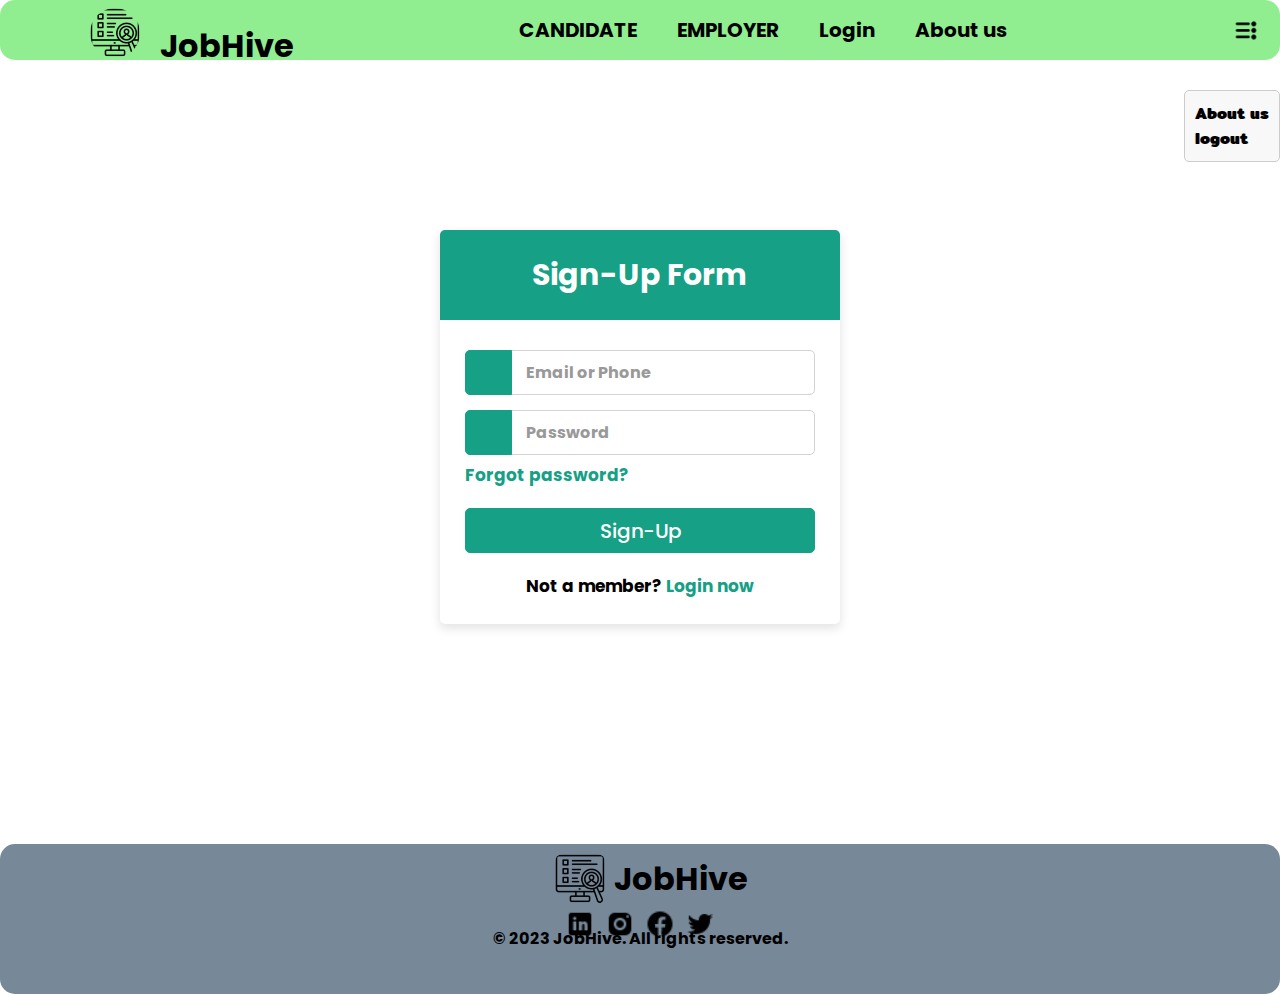
<file: signup.html>
<link rel="preconnect" href="https://fonts.googleapis.com">
<link rel="preconnect" href="https://fonts.gstatic.com" crossorigin>
<link href="https://fonts.googleapis.com/css2?family=Alkatra&family=Mitr:wght@300&family=Permanent+Marker&display=swap"
    rel="stylesheet">
<link rel="stylesheet" href="style.css">
<!DOCTYPE html>
<html lang="en">

<head>
    <meta charset="UTF-8">
    <meta http-equiv="X-UA-Compatible" content="IE=edge">
    <meta name="viewport" content="width=device-width, initial-scale=1.0">
    <title>JobHive</title>
    <script>
        // JavaScript function to toggle visibility of more options
        function toggleMoreOptions() {
            var moreOptionsDropdown = document.getElementById("more-options-dropdown");
            moreOptionsDropdown.style.display = moreOptionsDropdown.style.display === "none" ? "block" : "none";
        }

        const wrapper = document.querySelector(".wrapper"),
          signupHeader = document.querySelector(".signup header"),
          loginHeader = document.querySelector(".login header");
        loginHeader.addEventListener("click", () => {
          wrapper.classList.add("active");
        });
        signupHeader.addEventListener("click", () => {
          wrapper.classList.remove("active");
        });
    </script>
    <style>
        /* Import Google font - Poppins */
        @import url('https://fonts.googleapis.com/css2?family=Poppins:wght@200;300;400;500;600;700&display=swap');
*{
  margin: 0;
  padding: 0;
  box-sizing: border-box;
  font-family: 'Poppins',sans-serif;
}

::selection{
  background: rgba(26,188,156,0.3);
}
.container{
  max-width: 440px;
  padding: 0 20px;
  margin: 170px auto;
}
.wrapper{
  width: 100%;
  background: #fff;
  border-radius: 5px;
  box-shadow: 0px 4px 10px 1px rgba(0,0,0,0.1);
}
.wrapper .title{
  height: 90px;
  background: #16a085;
  border-radius: 5px 5px 0 0;
  color: #fff;
  font-size: 30px;
  font-weight: 600;
  display: flex;
  align-items: center;
  justify-content: center;
}
.wrapper form{
  padding: 30px 25px 25px 25px;
}
.wrapper form .row{
  height: 45px;
  margin-bottom: 15px;
  position: relative;
}
.wrapper form .row input{
  height: 100%;
  width: 100%;
  outline: none;
  padding-left: 60px;
  border-radius: 5px;
  border: 1px solid lightgrey;
  font-size: 16px;
  transition: all 0.3s ease;
}
form .row input:focus{
  border-color: #16a085;
  box-shadow: inset 0px 0px 2px 2px rgba(26,188,156,0.25);
}
form .row input::placeholder{
  color: #999;
}
.wrapper form .row i{
  position: absolute;
  width: 47px;
  height: 100%;
  color: #fff;
  font-size: 18px;
  background: #16a085;
  border: 1px solid #16a085;
  border-radius: 5px 0 0 5px;
  display: flex;
  align-items: center;
  justify-content: center;
}
.wrapper form .pass{
  margin: -8px 0 20px 0;
}
.wrapper form .pass a{
  color: #16a085;
  font-size: 17px;
  text-decoration: none;
}
.wrapper form .pass a:hover{
  text-decoration: underline;
}
.wrapper form .button input{
  color: #fff;
  font-size: 20px;
  font-weight: 500;
  padding-left: 0px;
  background: #16a085;
  border: 1px solid #16a085;
  cursor: pointer;
}
form .button input:hover{
  background: #12876f;
}
.wrapper form .signup-link{
  text-align: center;
  margin-top: 20px;
  font-size: 17px;
}
.wrapper form .signup-link a{
  color: #16a085;
  text-decoration: none;
}
form .signup-link a:hover{
  text-decoration: underline;
}
    </style>

</head>

<body>
    <header>
        <div class="navbar">
            <div class="logo">
                <img src="joblogo1.png" alt="Logo">
                <h1>JobHive</h1>
            </div>

            <nav>
                <ul>
                    <li><a href="index.html">CANDIDATE</a></li>
                    <li><a href="employer.html">EMPLOYER</a></li>
                    <li><a href="login.html">Login</a></li>
                    <li><a href="about.html">About us</a></li>
                </ul>
            </nav>

            <div class="more-options" onclick="toggleMoreOptions()">
                <img src="more.png" alt="More Options" width="28" height="28">
            </div>

            <div id="more-options-dropdown" class="more-options-dropdown">
                <!-- More options content... -->
                <p><a href="about.html">About us</a></p>
                <p><a href="index.html">logout</a></p>
            </div>
    </header>

    <body>
        
        <div class="container">
            <div class="wrapper">
              <div class="title"><span>Sign-Up Form</span></div>
              <form action="#">
                <div class="row">
                  <i class="fas fa-user"></i>
                  <input type="text" placeholder="Email or Phone" required>
                </div>
                <div class="row">
                  <i class="fas fa-lock"></i>
                  <input type="password" placeholder="Password" required>
                </div>
                <div class="pass"><a href="#">Forgot password?</a></div>
                <div class="row button">
                  <input type="submit" value="Sign-Up">
                </div>
                <div class="signup-link">Not a member? <a href="login.html">Login now</a></div>
              </form>
            </div>
          </div>
    </body>
    

    <footer class="footer">
        <img src="joblogo1.png" alt="Logo">
        <h1>JobHive</h1><br>
        <div class="social-icons">
            <a href="https://www.linkedin.com/" target="_blank">
                <img src="linkedin.png" alt="LinkedIn">
            </a>
            <a href="https://www.instagram.com/" target="_blank">
                <img src="instagram.png" alt="Instagram">
            </a>
            <a href="https://www.facebook.com/" target="_blank">
                <img src="facebook.png" alt="Facebook">
            </a>
            <a href="https://twitter.com/" target="_blank">
                <img src="twitter.png" alt="Twitter">
            </a>
        </div>

        <p>&copy; 2023 JobHive. All rights reserved.</p>
    </footer>

</body>

</html>
</file>
<file: style.css>
*{
    font-family: sans-serif;
    font-weight: bold;
}
body {
    background-color: white;
}

/* Styles for navbar */
.navbar {
    background-color: lightgreen;
    height: 60px;
    display: flex;
    border-radius: 15px;
    align-items: center;
    padding: 0 20px;
}

.logo {
    margin-right: auto;
    margin-left: 70px;
    margin-top: 18px;
}

body {
    min-height: 100vh;
}

.main {
    justify-content: center !important;
    display: flex;
    flex-wrap: wrap;
    width: 780px;
    margin: auto;
    align-items: center;
    /* margin-right: -15px;
    margin-left: -15px; */
}



.main h1 {
    font-size: 45px;
    font-weight: 600;
    line-height: 1.2;
    letter-spacing: -1px;
    margin-top: 150px;
    margin-bottom: 17px;
}

.main p {
    justify-items: center;
    font-size: 21px;
}

.para {
    text-align: center;
    display: inline-block;
}

.btn {
    background-color: #3288e3;
    border: 2px solid #0073aa;
    border-radius: 0;
    font-size: 15px;
    font-weight: 400;
    height: 38px;
    letter-spacing: 2px;
    line-height: 3;
    padding: 0 21px;
    text-transform: uppercase;
    outline: 0;
    border: 2px solid #3288e3;
    font-weight: 600;
    height: 50px;
    padding: 0 25px;
    border-radius: 7px;
    text-decoration: none;
}

.btn a {
    text-decoration: none;
    color: #fff;
}

.btn:hover {
    background-color: black;

}

.para2 {
    font-size: 50px;
    margin-top: 95px;
    margin-left: -280px;
}

.service {
    margin-left: -120;
    margin-right: 120px;
    height: 400px;
    margin: 2%;
    display: flex;
}

.card {
    width: 20%;
    display: inline-block;
    margin: 2%;
    text-align: center;
    align-items: center;
    height: 250px;
    padding: 55px;
    background-color: white;
    margin-top: 20px;
    /* box-shadow: 2px 2px 20px black; */
    margin-left: 35px;
    border-radius: 15px;

}

.card img {
    margin-bottom: 20px;
    height: 60px;
    width: 60px;
}

.card img:hover {
    height: 70px;
    width: 70px;
    border: 2px solid rgb(135, 200, 243);
    border-radius: 50%;
}

.card h1 {
    font-size: 17px;
}

.client-section {
    margin-top: 15px;
    text-align: center;
}

.logo-list img {
    width: auto;
    height: 340px;
}

.client-section h1 {
    font-size: 24px;
}
.container{
    padding-top: 50px;
}
.text h{
    padding: 100px;
}
.flex-split {
    align-items: left;
    padding: 50px 0px 50px 0px;
}

.stylishLine {
    width: 10%;
    height: 5px;
    margin-right: auto;
    margin-bottom: -10px;
    background: linear-gradient(to right, #39a7f4 10%, #39a7f4 90%);
    border-radius: 4px;
}

.benefits-heading {
    font-weight: 600;
    line-height: 1.35 !important;
}

.text {
    text-align: center !important;
    margin-top: 100px;
    font-size: 24px;
}

.f-left {
    flex: 1 0 50%;
    margin-left: 200px;
    width: 30%;
}

.key-differ-list {
    line-height: 1.58 !important;
    font-size: 17px !important;
    letter-spacing: .03px !important;
    color: #000000c4 !important;
    font-style: italic !important;
}

.f-right {
    flex: 0 1 50%;
    padding: 10px;
    /* margin-right: -700px; */
}

.f-right img {
    margin-top: -200px;
    margin-left: 700px;
}

.img-key {
    max-width: 100%;
    height: auto;
}

.flex-split-static{
    padding:0px 0px 100px 0px;
}

.f-left-static {
    margin-left: 170px;
    
}

.f-right-static {
    margin-left: 800px;
    margin-top: -335px;
}

.flex-split-salary{
    margin-top: -100px;
    padding: 250px 0px 250px 0px;
}

.f-left-salary {
    flex: 1 0 50%;
    margin-left: 200px;
    width: 30%;
}

.f-right-salary {
    flex: 0 1 50%;
    padding: 10px;
    margin-right: 700px;
    /* margin-right: -700px; */
}

.f-right-salary img {
    margin-top: -120px;
    margin-left: 700px;
}

h2{
    color: #3288e3;
}

  .componies{
    padding: 0px 15px 60px 45px;
    margin-top: 3rem!important;
    display: flex;
    flex-wrap: wrap;
    margin-right: -15px;
    margin-left: -15px;

  }

  .card-borderless{
    max-width: 30%;
    text-align: justify;
    /* border: 2px solid red; */
    padding: 0px 20px 15px 20px; 
  }
  .compony img{
    height: 40px;
  }

  .candidate{
    margin-top: 10px;
    padding: 5px 0px;
    display: flex;
    align-items: center;

  }

  .image img{
    border-radius: 50%;
    margin-right: 10px;
    height: 50px;
  }

  .candidate-name{
    margin-bottom: 6px;
  }

  .owner{
    text-align: center;
  }

  .owner button{
    background-color: #3288e3;
    border: 2px solid #0073aa;
    border-radius: 0;
    font-size: 15px;
    font-weight: 400;
    height: 38px;
    letter-spacing: 2px;
    line-height: 3;
    padding: 0 21px;
    text-transform: uppercase;
    outline: 0;
    border: 2px solid #3288e3;
    font-weight: 600;
    height: 50px;
    padding: 0 25px;
    border-radius: 7px;
  }

  .owner button:hover{
    background-color: black;
    color: #3288e3;
  }

  .owner-btn a{
    text-decoration: none;
    
  }

.footer {
    position: absolute;
    width: 100%;
    height: 150px;
    /* Height of the footer */
    background-color: lightslategray;
    border-radius: 15px;
    text-align: center;
    color: black;
    line-height: 10px;
    display: inline-block;
    margin-bottom: 2px;
    margin-top: 50px;
}

.footer img {
    /* background-color: white; */
    margin-right: 120px;
    border-radius: 8px;
    margin-top: 10px;
}

.footer h1 {
    margin-left: 80px;
    margin-top: -30;
}

.more-options {
    margin-left: auto;
    cursor: pointer;
}

.more-options-dropdown {
    position: absolute;
    top: 10%;
    right: 0;
    background-color: #f8f8f8;
    padding: 10px;
    border: 1px solid #ccc;
    border-radius: 5px;
}

.more-options-dropdown p a {
    font-family: 'Mitr', sans-serif;
    text-decoration: none;
    color: black;
}

.logo img {
    border-radius: 50%;
}

.logo h1 {
    margin-left: 70px;
    margin-top: -36px;

}

nav ul {
    list-style: none;
    margin: 0;
    padding: 0;
    display: flex;
}

nav li {
    margin-right: 20px;
}

nav li:last-child {
    margin-right: 0;
}

nav a {
    text-decoration: none;
    color: black;
    font-size: 20px;
    font-weight: bold;
    padding: 10px;
}

nav a:hover {
    font-size: 25px;
    text-shadow: 2px 2px 2px red;
}

.social-icons {
    display: flex;
    justify-content: center;
    align-items: center;
}

.social-icons a {
    margin: 5px;
    display: block;
    width: 30px;
    height: 30px;
}

.social-icons img {
    width: 100%;
    height: 100%;
    object-fit: contain;
}

/* Optional: Hover effect */
.social-icons a:hover {
    opacity: 0.8;
}
</file>
<file: login.css>
.container {
    width: 300px;
    text-align: center;
    border: 1px solid #ccc;
    border-radius: 8px;
    background-color: #fff;
    padding: 20px;
  }
  
  form {
    display: none;
  }
  
  h2 {
    margin-bottom: 10px;
    color: #333;
  }
  
  input {
    width: 100%;
    padding: 10px;
    margin-bottom: 15px;
    border: 1px solid #ccc;
    border-radius: 5px;
  }
  
  button {
    width: 100%;
    padding: 10px;
    background-color: #4CAF50;
    color: #fff;
    border: none;
    border-radius: 5px;
    cursor: pointer;
  }
</file>
